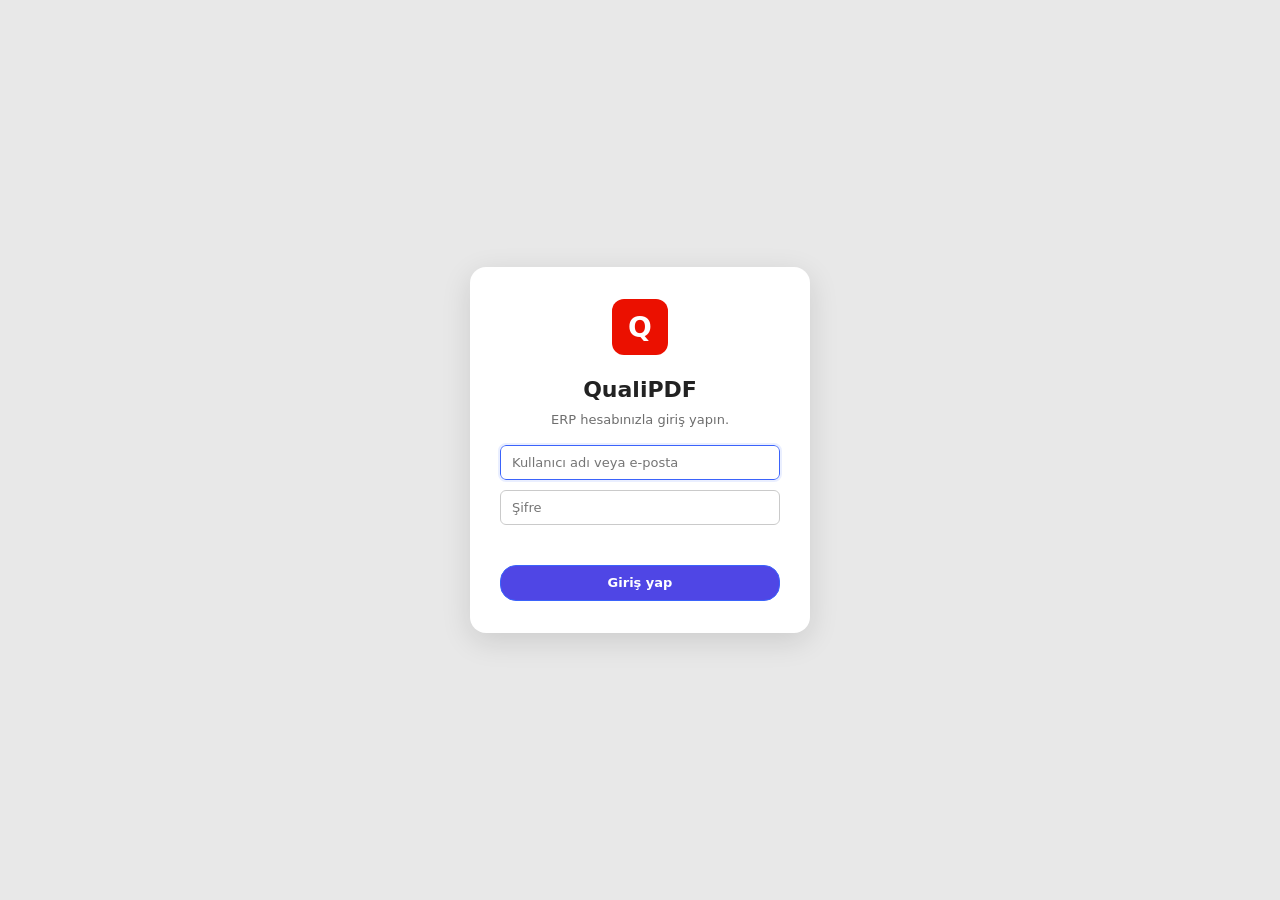
<file: index.html>
<!doctype html>
<html lang="tr">
<head>
  <meta charset="UTF-8" />
  <meta name="viewport" content="width=device-width, initial-scale=1.0" />
  <title>QualiPDF — PDF Düzenleyici</title>
  <script type="module" crossorigin src="./assets/index-DiP0e0V7.js"></script>
  <link rel="modulepreload" crossorigin href="./assets/ocr-ui-3EKmcTSg.js">
  <link rel="stylesheet" crossorigin href="./assets/index-BPEc_daY.css">
</head>
<body>
  <header id="topbar">
    <div class="tb-left">
      <button id="menu-btn" class="menu-btn" title="Menü">Menü</button>
      <div class="brand"><span class="logo">Q</span>Quali<b>PDF</b></div>
    </div>
    <div id="docname" class="tb-center"></div>
    <div class="tb-right">
      <button data-cmd="undo" class="icon-btn" title="Geri al (Ctrl+Z)"></button>
      <button data-cmd="redo" class="icon-btn" title="Yinele (Ctrl+Y)"></button>
      <button data-cmd="find" class="icon-btn" title="Bul ve değiştir (Ctrl+F / Ctrl+H)"></button>
      <span class="tb-sep"></span>
      <button data-cmd="export" class="pill" title="Word, Excel veya PowerPoint olarak kaydet">Dışa aktar</button>
      <button data-cmd="save" class="pill primary" title="Kaydet (Ctrl+S)">Kaydet</button>
      <button data-cmd="ai" class="pill ai-btn" title="Yapay zekâ asistanı: özet, soru-cevap, yeniden yazma">Yapay Zekâ Asistanı</button>
    </div>
  </header>
  <main>
    <aside id="toolpane">
      <div id="tp-head"></div>
      <div id="toolbar"></div>
      <div id="rhp"></div>
    </aside>
    <section id="docarea">
      <div id="viewer">
        <div id="drop">
          <div class="drop-inner">
            <div class="drop-logo">Q</div>
            <h1>QualiPDF</h1>
            <p>Düzenlemek, yorum eklemek, dönüştürmek veya korumak için bir PDF açın.</p>
            <div class="drop-actions">
              <button data-cmd="open" class="pill primary">PDF seç</button>
              <button data-cmd="new" class="pill">Boş belge</button>
            </div>
            <p class="drop-hint">veya dosyayı buraya sürükleyip bırakın</p>
          </div>
        </div>
        <div id="pages"></div>
      </div>
      <div id="quickbar"></div>
      <div id="pagenav">
        <button id="pn-prev" class="icon-btn" title="Önceki sayfa"></button>
        <input id="pn-page" type="text" value="1" aria-label="Sayfa" />
        <span id="pn-total">/ 1</span>
        <button id="pn-next" class="icon-btn" title="Sonraki sayfa"></button>
        <span class="pn-sep"></span>
        <button data-cmd="zoom-out" class="icon-btn" title="Uzaklaştır (Ctrl −)"></button>
        <span id="zoom-label">100%</span>
        <button data-cmd="zoom-in" class="icon-btn" title="Yakınlaştır (Ctrl +)"></button>
        <button data-cmd="fit" class="icon-btn" title="Genişliğe sığdır"></button>
      </div>
    </section>
    <aside id="sidepanel">
      <div class="sp-head"><span id="sp-title"></span><button id="sp-close" class="icon-btn" title="Kapat"></button></div>
      <div id="thumbs"></div>
      <div id="sp-body"></div>
    </aside>
    <nav id="rail">
      <button data-panel="thumbs" title="Sayfa küçük resimleri"></button>
      <button data-panel="bookmarks" title="Yer imleri"></button>
      <button data-panel="comments" title="Yorumlar"></button>
      <button data-panel="attachments" title="Ekler"></button>
    </nav>
  </main>
  <footer id="status"><span id="status-text">Hazır</span><span id="page-info"></span></footer>
  <input type="file" id="file-pdf" accept="application/pdf" hidden />
  <input type="file" id="file-img" accept="image/png,image/jpeg" hidden />
  <input type="file" id="file-merge" accept="application/pdf" hidden />
</body>
</html>
</file>
<file: assets/index-BPEc_daY.css>
:root{--bg:#f2f2f2;--well:#e8e8e8;--panel:#fff;--line:#e1e1e1;--line-strong:#cacaca;--text:#222;--muted:#6e6e6e;--hover:#f0f0f0;--blue:#3b63fb;--blue-hover:#274dea;--blue-soft:#eaefff;--accent:#eb1000;--accent-soft:#fdecea;--sel:#3b63fb;--sel-soft:#3b63fb1a;--radius:8px;color:var(--text);font-family:Segoe UI Variable Text,Segoe UI,system-ui,-apple-system,sans-serif;font-size:13px}*{box-sizing:border-box}[hidden]{display:none!important}html,body{height:100%;margin:0}body{background:var(--bg);grid-template-rows:48px 1fr 22px;height:100vh;display:grid;overflow:hidden}button{font:inherit;cursor:pointer;color:inherit;background:0 0;border:1px solid #0000;border-radius:6px;align-items:center;gap:6px;padding:5px 10px;line-height:18px;display:inline-flex}button:hover{background:var(--hover)}button:disabled{opacity:.35;cursor:default;background:0 0}button.active{background:var(--blue-soft);color:var(--blue)}button.primary{background:var(--blue);color:#fff;border-color:var(--blue)}button.primary:hover{background:var(--blue-hover)}svg.ic{flex:none}input,select,textarea{font:inherit;border:1px solid var(--line-strong);color:inherit;background:#fff;border-radius:6px;padding:5px 7px}input:focus,select:focus,textarea:focus{outline:2px solid var(--blue-soft);border-color:var(--blue)}.icon-btn{color:#444;border-radius:50%;padding:6px}.pill{border-color:var(--line-strong);border-radius:16px;padding:5px 14px;font-weight:600}.pill.primary{border-color:var(--blue)}#topbar{background:var(--panel);border-bottom:1px solid var(--line);grid-template-columns:1fr auto 1fr;align-items:center;gap:12px;padding:0 10px;display:grid}.tb-left,.tb-right{align-items:center;gap:6px;display:flex}.tb-right{justify-content:flex-end}.tb-center{color:var(--text);text-overflow:ellipsis;white-space:nowrap;max-width:42vw;font-weight:600;overflow:hidden}.menu-btn{padding:6px 10px;font-weight:600}.brand{letter-spacing:.2px;align-items:center;gap:7px;margin-left:4px;font-size:15px;font-weight:600;display:flex}.brand b{color:var(--accent)}.logo{background:var(--accent);color:#fff;border-radius:6px;place-items:center;width:26px;height:26px;font-size:15px;font-weight:800;display:grid}.tb-sep{background:var(--line);width:1px;height:22px;margin:0 4px}.ai-btn{color:#fff;background:linear-gradient(90deg,#6d3df2,#3b63fb 55%,#e0457b);border:0}.ai-btn:hover{filter:brightness(1.08);background:linear-gradient(90deg,#6d3df2,#3b63fb 55%,#e0457b)}.app-menu{z-index:50;border:1px solid var(--line);background:#fff;border-radius:10px;width:270px;padding:6px;position:fixed;top:44px;left:8px;box-shadow:0 10px 30px #00000029}.app-menu hr{border:0;border-top:1px solid var(--line);margin:5px 4px}.menu-item{border-radius:6px;justify-content:flex-start;width:100%;padding:7px 10px}.menu-item span{text-align:left;flex:1}.menu-item kbd{font:inherit;color:var(--muted);font-size:11px}main{grid-template-columns:272px 1fr 0 48px;min-height:0;display:grid}body.side-open main{grid-template-columns:272px 1fr 236px 48px}#toolpane{background:var(--panel);border-right:1px solid var(--line);flex-direction:column;min-height:0;display:flex;overflow-y:auto}#tp-head{background:var(--panel);z-index:2;align-items:center;gap:8px;padding:12px 12px 8px;display:flex;position:sticky;top:0}.tp-title{font-size:15px;font-weight:700}#toolpane.all-tools #tp-head{padding-left:16px}.tool-badge{color:#fff;border-radius:7px;flex:none;place-items:center;width:28px;height:28px;display:grid}.tp-section{color:var(--muted);text-transform:uppercase;letter-spacing:.5px;margin:14px 6px 6px;font-size:11px;font-weight:700}#toolbar{border-bottom:1px solid var(--line);flex-direction:column;align-items:stretch;gap:2px;padding:4px 8px 8px;display:flex}#toolpane.all-tools #toolbar{border-bottom:0}#toolbar>button{border-radius:var(--radius);text-align:left;justify-content:flex-start;width:100%;padding:7px 10px}#toolbar>button svg{color:#505050}#toolbar>button.active svg{color:var(--blue)}#toolbar .sep{background:var(--line);height:1px;margin:6px 4px}#toolbar label{color:var(--muted);justify-content:space-between;align-items:center;gap:8px;padding:4px 10px;display:flex}#toolbar label input[type=color]{width:40px;height:26px;padding:1px}.tool-tile{text-align:left;border-radius:10px;justify-content:flex-start;gap:12px;width:100%;padding:8px}.tool-tile .tt-text{flex-direction:column;line-height:1.3;display:flex}.tool-tile small{color:var(--muted);font-size:11.5px}.tool-tile.active{background:var(--blue-soft);color:inherit}#toolpane.all-tools #rhp{display:none}#rhp{padding:12px 16px 24px}#rhp h3{color:var(--text);margin:18px 0 8px;font-size:12px;font-weight:700}#rhp h3:first-child{margin-top:4px}#rhp .row{flex-wrap:wrap;align-items:center;gap:6px;margin-bottom:8px;display:flex}#rhp .row>*{flex:1;min-width:0}#rhp .row button{border:1px solid var(--line-strong);flex:none;padding:4px 10px}#rhp .row button.active,#rhp .row button.primary{border-color:var(--blue)}#rhp .hint{color:var(--muted);margin:4px 0 8px;line-height:1.5}#rhp .warn{border-radius:var(--radius);background:#fff8e6;border:1px solid #f3d27a;margin-bottom:8px;padding:8px 10px;line-height:1.45}#docarea{background:var(--well);min-width:0;min-height:0;position:relative}#viewer{position:absolute;inset:0;overflow:auto}#pages{flex-direction:column;align-items:center;gap:20px;padding:24px 0 90px;display:flex}.page{background:#fff;position:relative;box-shadow:0 1px 3px #0000001f,0 4px 14px #00000014}.page canvas{display:block}.page .overlay{position:absolute;inset:0}.page .label{text-align:center;color:var(--muted);font-size:11px;position:absolute;bottom:-18px;left:0;right:0}.page .banner{z-index:5;white-space:nowrap;background:#fff8e6;border:1px solid #f3d27a;border-radius:8px;align-items:center;padding:5px 12px;font-size:12px;display:flex;position:absolute;top:8px;left:50%;transform:translate(-50%)}#quickbar{z-index:6;background:#fff;border-radius:12px;flex-direction:column;gap:2px;padding:5px;display:flex;position:absolute;top:50%;left:14px;transform:translateY(-50%);box-shadow:0 2px 10px #00000024}#quickbar button{color:#444;border-radius:8px;padding:8px}#quickbar button.active{background:var(--blue-soft);color:var(--blue)}#pagenav{z-index:6;background:#fff;border-radius:20px;align-items:center;gap:2px;padding:3px 8px;display:flex;position:absolute;bottom:16px;right:20px;box-shadow:0 2px 10px #00000024}#pagenav input{text-align:center;border-radius:5px;width:38px;padding:2px 4px}#pn-total,#zoom-label{color:var(--muted);text-align:center;font-variant-numeric:tabular-nums;min-width:38px}.pn-sep{background:var(--line);width:1px;height:18px;margin:0 6px}#drop{justify-content:center;align-items:center;display:flex;position:absolute;inset:0}#drop.hidden{display:none}.drop-inner{text-align:center;background:#fff;border:2px dashed #c9c9c9;border-radius:16px;max-width:520px;padding:44px 64px}.drop-logo{background:var(--accent);color:#fff;border-radius:12px;place-items:center;width:56px;height:56px;margin:0 auto 12px;font-size:28px;font-weight:800;display:grid}.drop-inner h1{margin:0 0 6px;font-size:22px}.drop-inner p{color:var(--muted);margin:0 0 18px;line-height:1.5}.drop-actions{justify-content:center;gap:8px;display:flex}.drop-inner .drop-hint{margin:16px 0 0;font-size:12px}#viewer.dragging .drop-inner{border-color:var(--blue);background:var(--blue-soft)}#sidepanel{background:var(--panel);border-left:1px solid var(--line);flex-direction:column;min-height:0;display:flex;overflow:hidden}body:not(.side-open) #sidepanel{display:none}.sp-head{justify-content:space-between;align-items:center;padding:10px 8px 8px 14px;font-size:13px;font-weight:700;display:flex}#thumbs{flex:1;padding:6px 8px 16px;overflow-y:auto}#sp-body{flex:1;padding:4px 14px 16px;overflow-y:auto}#sp-body .row{flex-wrap:wrap;align-items:center;gap:6px;margin-bottom:8px;display:flex}#sp-body .row button{border:1px solid var(--line-strong);padding:4px 10px}#sp-body .hint{color:var(--muted);line-height:1.5}#sp-body textarea{width:100%}#rail{background:var(--panel);border-left:1px solid var(--line);flex-direction:column;align-items:center;gap:4px;padding-top:10px;display:flex}#rail button{color:#505050;border-radius:8px;padding:8px}#rail button.active{background:var(--blue-soft);color:var(--blue)}.thumb{text-align:center;cursor:pointer;width:150px;margin:0 auto 14px;position:relative}.thumb canvas{background:#fff;border:2px solid #0000;border-radius:3px;width:100%;display:block;box-shadow:0 1px 4px #0000002e}.thumb.current canvas{border-color:var(--blue)}.thumb.selected canvas{border-color:var(--blue);box-shadow:0 0 0 3px var(--blue-soft)}.thumb span{color:var(--muted);font-size:11px}.thumb.drag-over:before{content:"";background:var(--blue);border-radius:2px;height:3px;position:absolute;top:-8px;left:0;right:0}#status{background:var(--panel);border-top:1px solid var(--line);color:var(--muted);justify-content:space-between;align-items:center;padding:0 12px;font-size:11.5px;display:flex}.comment{border:1px solid var(--line);border-radius:var(--radius);cursor:pointer;background:#fff;margin-bottom:8px;padding:8px 10px}.comment.selected{border-color:var(--blue);box-shadow:0 0 0 2px var(--blue-soft)}.comment .meta{color:var(--muted);justify-content:space-between;margin-bottom:4px;font-size:11px;display:flex}.gate{z-index:100;background:var(--well);place-items:center;display:grid;position:fixed;inset:0}.gate-card{text-align:center;background:#fff;border-radius:16px;flex-direction:column;gap:10px;width:340px;padding:32px 30px;display:flex;box-shadow:0 8px 30px #0000001f}.gate-card h1{margin:0;font-size:22px}.gate-card p{color:var(--muted);margin:0 0 8px}.gate-card input{padding:9px 11px}.gate-card button{justify-content:center;margin-top:4px;padding:8px}.gate-err{color:#c9252d;min-height:16px;font-size:12px}.box{cursor:text;border:1px solid #0000;border-radius:2px;transition:border-color .12s,background .12s;position:absolute}.mode-edit .box{border-color:#2563eb1a}.box:hover{background:var(--sel-soft);border-color:#2563ebb3}.box.image{cursor:move}.mode-edit .box.layer{border-color:#2563eb4d}.box.selected{border:1.5px solid var(--sel);background:var(--sel-soft);cursor:move}.handle{border:1.5px solid var(--sel);background:#fff;border-radius:2px;width:9px;height:9px;position:absolute}.handle.se{cursor:nwse-resize;bottom:-5px;right:-5px}.handle.e{cursor:ew-resize;top:calc(50% - 5px);right:-5px}.annot-box{cursor:pointer;position:absolute}.annot-box:hover,.annot-box.selected{outline:1.5px solid var(--sel);background:var(--sel-soft)}.inline-editor{outline:2px solid var(--sel);white-space:pre;z-index:10;background:#fff;min-width:20px;padding:0 1px;line-height:1.2;position:absolute}.inline-editor.wrap{white-space:pre-wrap}.rubber{border:1.5px dashed var(--sel);background:var(--sel-soft);pointer-events:none;position:absolute}svg.ink{pointer-events:none;position:absolute;inset:0}.comment textarea{resize:vertical;width:100%;margin-top:6px}#status{background:var(--panel);border-top:1px solid var(--line);color:var(--muted);justify-content:space-between;padding:4px 12px;display:flex}.modal-back{z-index:100;background:#0f172a59;justify-content:center;align-items:center;display:flex;position:fixed;inset:0}.modal{background:#fff;border-radius:10px;min-width:340px;padding:18px 20px;box-shadow:0 10px 30px #00000040}.modal h2{margin:0 0 12px;font-size:16px}.modal .field{grid-template-columns:120px 1fr;align-items:center;gap:8px;margin-bottom:8px;display:grid}.modal .actions{justify-content:flex-end;gap:8px;margin-top:14px;display:flex}.toast{color:#fff;z-index:200;background:#1f2933;border-radius:8px;padding:8px 14px;position:fixed;bottom:40px;left:50%;transform:translate(-50%)}.mode-edit .box.para{border-color:#7c3aed24}.box.para:hover,.box.para.selected{background:#7c3aed14;border-color:#7c3aed}.field-input{box-sizing:border-box;resize:none;background:#e8eeffe6;border:1px solid #93a3c2;padding:0 3px;font-family:inherit}.field-input:focus{outline:2px solid var(--sel);background:#fff}.field-check{cursor:pointer;accent-color:var(--sel);margin:0}.mode-forms .field-box{background:#7c8db51f;outline:1.5px dashed #7c8db5}.findbar{z-index:30;background:var(--panel,#fff);border:1px solid #d0d5dd;border-radius:8px;flex-direction:column;gap:6px;padding:6px 8px;font-size:13px;display:flex;position:fixed;top:58px;right:64px;box-shadow:0 6px 24px #00000026}.findbar .row{align-items:center;gap:6px;display:flex}.findbar input[type=search],.findbar .find-r{width:200px;padding:4px 6px}.findbar label{white-space:nowrap;align-items:center;gap:3px;display:flex}.findbar .find-count{color:#555;font-variant-numeric:tabular-nums;min-width:64px}.findbar .find-count.none{color:#b42318}.findbar .replace-row{display:none}.findbar.with-replace .replace-row{display:flex}.find-hit{pointer-events:none;background:#facc1559;border-radius:2px;outline:1px solid #ca8a0499;position:absolute}.find-hit.current{background:#f9731673;outline:2px solid #ea580c}.findbar[hidden]{display:none}.bm-list{flex-direction:column;gap:1px;margin-top:4px;display:flex}.bm-row{align-items:center;gap:2px;padding:2px 0;font-size:13px;display:flex}.bm-row>a,.bm-row>span{text-overflow:ellipsis;white-space:nowrap;color:inherit;flex:1;text-decoration:none;overflow:hidden}.bm-row>a:hover{text-decoration:underline}.bm-row button.mini{opacity:.35;background:0 0;border:0;min-width:0;padding:0 4px;font-size:11px}.bm-row:hover button.mini{opacity:1}#ai-drawer{z-index:40;background:var(--panel,#fff);border-left:1px solid var(--line);flex-direction:column;gap:8px;width:400px;padding:10px 12px;display:flex;position:fixed;top:0;bottom:0;right:0;box-shadow:-8px 0 28px #0000001f}#ai-drawer[hidden]{display:none}.ai-head{align-items:center;gap:6px;display:flex}.ai-head b{flex:1;font-size:14px}.ai-head select{max-width:170px}.ai-log{flex-direction:column;flex:1;gap:8px;padding-right:2px;display:flex;overflow-y:auto}.ai-msg{border-radius:10px;padding:8px 10px;font-size:13.5px;line-height:1.5}.ai-msg.user{white-space:pre-wrap;background:#eef2ff;align-self:flex-end;max-width:88%}.ai-msg.assistant{background:#f7f7f9;border:1px solid #ececf1}.ai-msg p{margin:0 0 6px}.ai-msg p:last-child{margin-bottom:0}.ai-msg ul,.ai-msg ol{margin:4px 0 6px;padding-left:20px}.ai-msg h4{margin:8px 0 4px;font-size:13.5px}.ai-cite{color:#3730a3;background:#e0e7ff;border-radius:4px;margin:0 1px;padding:0 4px;font-size:11px;text-decoration:none}.ai-cite:hover{background:#c7d2fe}.streaming:after{content:"▍";color:#6366f1;animation:1s steps(2,end) infinite ai-blink}@keyframes ai-blink{50%{opacity:0}}.ai-chips{flex-wrap:wrap;gap:4px;display:flex}.ai-chips button{border-radius:999px;padding:2px 10px;font-size:12px}#ai-drawer textarea{resize:vertical;width:100%;font:inherit;box-sizing:border-box;padding:6px 8px}.ai-actions{justify-content:flex-end;gap:6px;display:flex}.ai-note{color:var(--muted);margin:0;font-size:11px}.ai-err{color:#b42318}.ai-rewrite .ai-preview{white-space:pre-wrap;background:#f7f7f9;border:1px solid #ececf1;border-radius:6px;margin-bottom:6px;padding:6px 8px;line-height:1.45}button.primary{color:#fff;background:#4f46e5;border-color:#4f46e5}body.ai-open{box-sizing:border-box;padding-right:400px}.modal .field .info{color:var(--muted);margin:0;font-size:13px;line-height:1.45}.redact-mark{background:#dc26262e;outline:2px solid #dc2626;position:absolute}.redact-mark:hover{background:#000000bf}.redact-mark button{color:#fff;cursor:pointer;background:#dc2626;border:0;border-radius:50%;width:16px;height:16px;padding:0;font-size:12px;line-height:14px;display:none;position:absolute;top:-9px;right:-9px}.redact-mark:hover button{display:block}.mode-protect{cursor:crosshair}.modal .field.check{cursor:pointer;grid-template-columns:18px 1fr;margin-bottom:4px}.modal .field.check input{width:auto;margin:0}.sg-line{pointer-events:none;z-index:6;background:#ec1c7c;position:absolute}.sg-line.v{width:1px;transform:translate(-.5px)}.sg-line.h{height:1px;transform:translateY(-.5px)}.sg-line.h.base{background:0 0;border-top:1px dashed #ec1c7c;height:0}.sg-mark{pointer-events:none;z-index:6;width:7px;height:7px;position:absolute;transform:translate(-50%,-50%)}.sg-mark:before,.sg-mark:after{content:"";background:#ec1c7c;width:1px;height:9px;position:absolute;top:-1px;left:3px;transform:rotate(45deg)}.sg-mark:after{transform:rotate(-45deg)}.sg-label{pointer-events:none;z-index:7;color:#fff;white-space:nowrap;background:#ec1c7c;border-radius:3px;padding:0 4px;font:600 10px/14px system-ui,sans-serif;position:absolute;transform:translate(-50%)}.box.copying{outline:1px dashed #e11d8f}body.side-open .findbar{right:300px}
</file>
